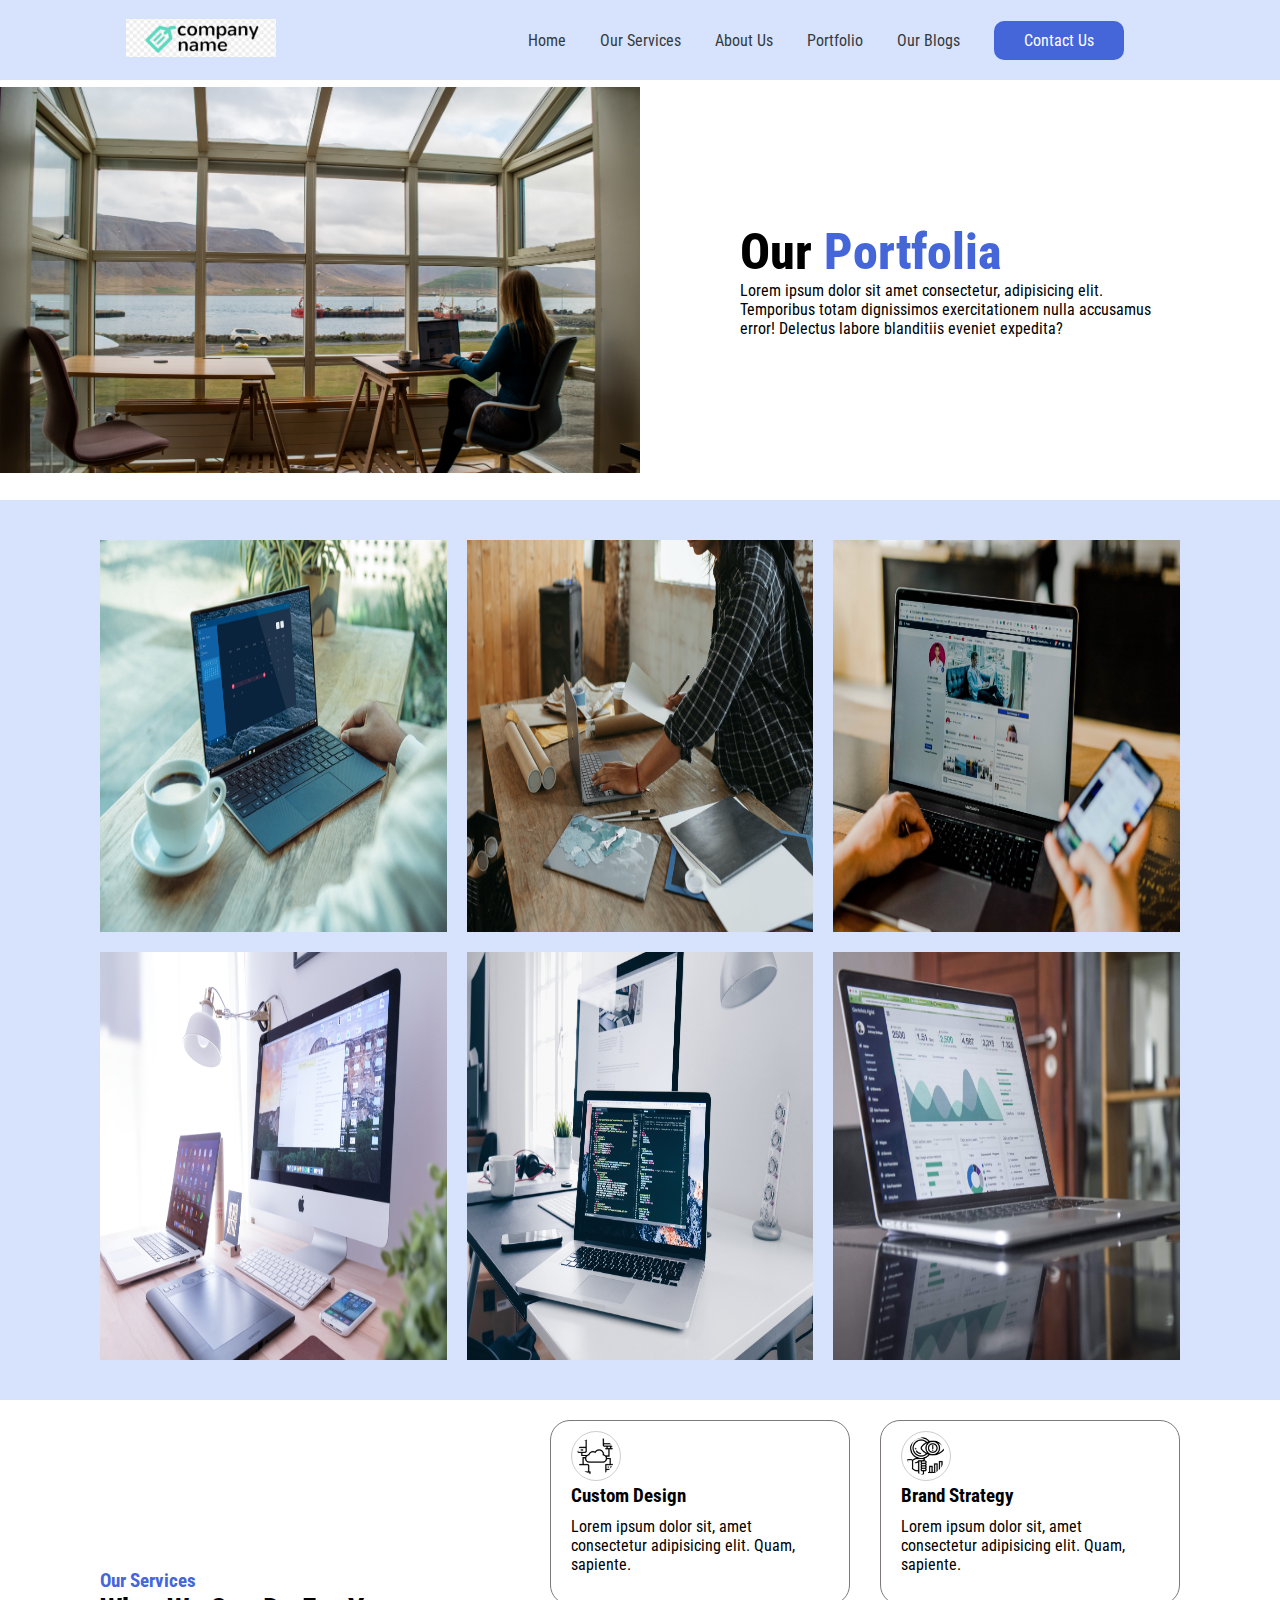
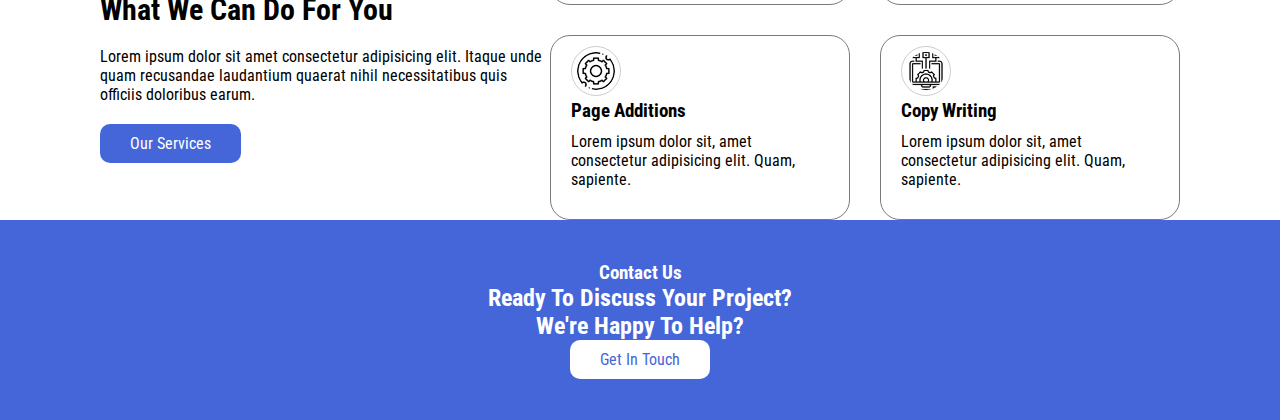
<file: index.html>
<!DOCTYPE html>
<html lang="en">
<head>
    <meta charset="UTF-8">
    <meta http-equiv="X-UA-Compatible" content="IE=edge">
    <meta name="viewport" content="width=device-width, initial-scale=1.0">
    <title>HomePage</title>
    <link rel="stylesheet" href="style.css">
</head>
<body>
    <!---------------------------Nav Bar--------------------------------------->
    <header>
        <nav>
            <div class="logo">
            <a href="index.html">
                <img src="images/logo1.png" alt="">
            </a>
        </div>
            <div class="nav-bar">
                <a href="index.html">Home</a>
                <a href="our_services.html" target="_blank">Our Services</a>
                <a href="about_us.html" target="_blank">About Us</a>
                <a href="#">Portfolio</a>
                <a href="blogs.html" target="_blank">Our Blogs</a>
                <a href="#" id="button">Contact Us</a>
            </div>
        </nav>
    </header>
    <!----------------------------------Main Section---------------------------->
    <section class="main-section">
        <div class="section-first">
            <div class="left-side">
                <img src="images/section.jpg" alt="">
            </div>
            <div class="right-side">
                <h1>Our <span style="color:#4566D9;">Portfolia</span></h1>
                <p>Lorem ipsum dolor sit amet consectetur, adipisicing elit. Temporibus totam dignissimos exercitationem nulla accusamus error! Delectus labore blanditiis eveniet expedita?</p>
            </div>
        </div>
        <div class="section-second"></div>
    </section>
    <div class="gallary">
        <div class="im1">
            <img src="images/im1.jpg" alt="">
        </div>
        <div class="im1">
            <img src="images/im2.jpg" alt="">
        </div>
        <div class="im1">
            <img src="images/im3.jpg" alt="">
        </div>
        <div class="im1">
            <img src="images/im4.jpg" alt="">
        </div>
        <div class="im1">
            <img src="images/im5.jpg" alt="">
        </div>
        <div class="im1">
            <img src="images/im6.jpg" alt="">
        </div>
    </div>
    <!------------------------------------Services----------------------------------------->
    <div class="main-service">
        <div class="left-service">
            <h3>Our Services</h3>
            <h2>What We Can Do For You</h2>
            <p>Lorem ipsum dolor sit amet consectetur adipisicing elit. 
                Itaque unde quam recusandae laudantium quaerat nihil necessitatibus
                 quis officiis doloribus earum.
            </p>
            <a href="#" id="button" class="button2">Our Services</a>
        </div>
        <div class="right-service">
            <div class="one_part">
                <img src="images/icon1.png" alt="">
                <h3>Custom Design</h3>
                <p>Lorem ipsum dolor sit, amet consectetur adipisicing elit. Quam, sapiente.</p>
            </div>
            <div class="one_part">
                <img src="images/icon2.png" alt="">
                <h3>Brand Strategy</h3>
                <p>Lorem ipsum dolor sit, amet consectetur adipisicing elit. Quam, sapiente.</p>
            </div>
            <div class="one_part">
                <img src="images/icon3.png" alt="">
                <h3>Page Additions</h3>
                <p>Lorem ipsum dolor sit, amet consectetur adipisicing elit. Quam, sapiente.</p>
            </div>
            <div class="one_part">
                <img src="images/icon4.png" alt="">
                <h3>Copy Writing</h3>
                <p>Lorem ipsum dolor sit, amet consectetur adipisicing elit. Quam, sapiente.</p>
            </div>
        </div>
    </div>
    <div class="main_last_part">
        <div class="last_part">
            <h3>Contact Us</h3>
            <h2>Ready To Discuss Your Project?</h2>
            <h2>We're Happy To Help?</h2>
            <a href="#" id="button" class="button3" style="background-color:#ffffff ; color: #4566D9;">Get In Touch</a>
        </div>
    </div>
</body>
</html>
</file>
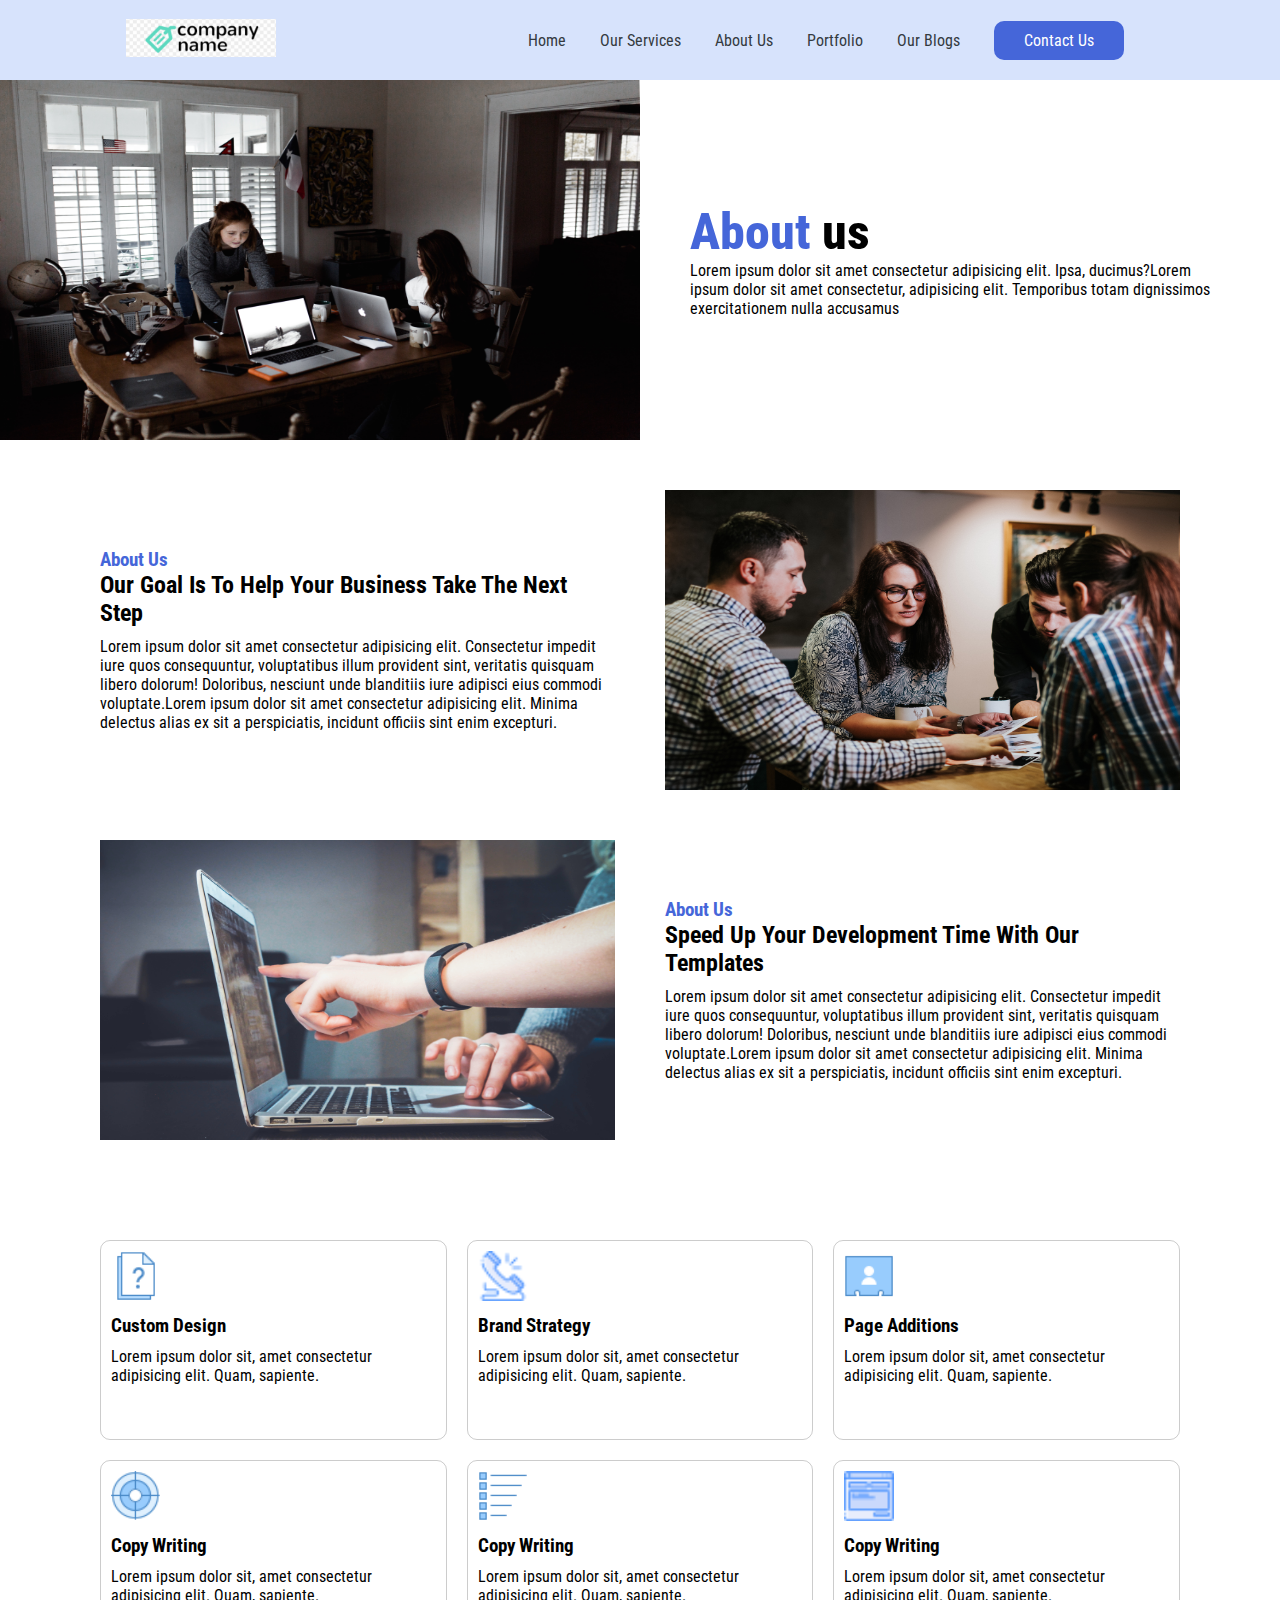
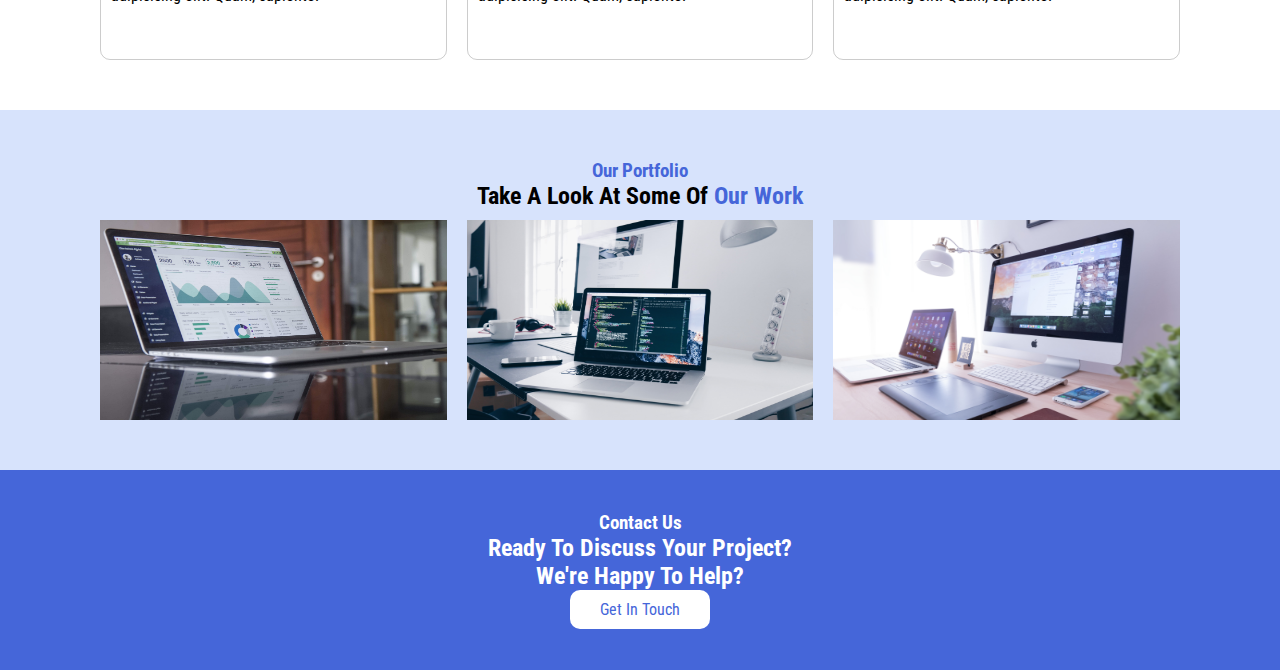
<file: about_us.html>
<!DOCTYPE html>
<html lang="en">
<head>
    <meta charset="UTF-8">
    <meta http-equiv="X-UA-Compatible" content="IE=edge">
    <meta name="viewport" content="width=device-width, initial-scale=1.0">
    <title>About Us</title>
    <link rel="stylesheet" href="style.css">
<body>
        <!---------------------------Nav Bar--------------------------------------->
        <header>
            <nav>
                <div class="logo">
                <a href="index.html">
                    <img src="images/logo1.png" alt="">
                </a>
            </div>
                <div class="nav-bar">
                    <a href="index.html">Home</a>
                    <a href="our_services.html" target="_blank">Our Services</a>
                    <a href="about_us.html" target="_blank">About Us</a>
                    <a href="#">Portfolio</a>
                    <a href="blogs.html" target="_blank">Our Blogs</a>
                    <a href="#" id="button">Contact Us</a>
                </div>
            </nav>
        </header>
        <!----------------------------------Main Section---------------------------->
    <main>
     
        <div class="main_left">
            <img src="images/main.jpg" alt="" class="main_post">
        </div>
        <div class="main_right">
            <h1 style="color:#4566D9;">About <span style="color: black;" >us</span></h1>
            <p>Lorem ipsum dolor sit amet consectetur adipisicing elit. Ipsa, ducimus?Lorem ipsum dolor sit amet consectetur, adipisicing elit. Temporibus totam dignissimos exercitationem nulla accusamus </p>
        </div>
    </main>
    <div class="main_part">
        <div class="about_main_part">
            <div class="about_four">
                <h3 style="color:#4566D9;">About Us</h3>
                <h2>Our Goal Is To Help Your Business Take The Next Step</h2>
                <p>Lorem ipsum dolor sit amet consectetur adipisicing elit. Consectetur impedit iure quos consequuntur, voluptatibus illum provident sint, veritatis quisquam libero dolorum! Doloribus, nesciunt unde blanditiis iure adipisci eius commodi voluptate.Lorem ipsum dolor sit amet consectetur adipisicing elit. Minima delectus alias ex sit a perspiciatis, incidunt officiis sint enim excepturi.</p>
            </div>
            <div>
                <img src="images/grid_part1.jpg" alt="">
            </div>
            <div>
                <img src="images/grid_part2.jpg" alt="">
            </div>
            <div class="about_four">
                <h3 style="color:#4566D9;">About Us</h3>
                <h2>Speed Up Your Development Time With Our Templates</h2>
                <p>Lorem ipsum dolor sit amet consectetur adipisicing elit. Consectetur impedit iure quos consequuntur, voluptatibus illum provident sint, veritatis quisquam libero dolorum! Doloribus, nesciunt unde blanditiis iure adipisci eius commodi voluptate.Lorem ipsum dolor sit amet consectetur adipisicing elit. Minima delectus alias ex sit a perspiciatis, incidunt officiis sint enim excepturi.</p>
            </div>
        </div> 
    </div>
    <div class="about_main_second_part">
        <div class="about_second_part">
            <div>
                <img src="images/icon5.png" alt="" class="i1">
                <h3>Custom Design</h3>
                <p>Lorem ipsum dolor sit, amet consectetur adipisicing elit. Quam, sapiente.</p>
            </div>
            <div>
                <img src="images/phone.png" alt=""  class="i1">
                <h3>Brand Strategy</h3>
                <p>Lorem ipsum dolor sit, amet consectetur adipisicing elit. Quam, sapiente.</p>
            </div>
            <div>
                <img src="images/icon7.png" alt=""  class="i1">
                <h3>Page Additions</h3>
                <p>Lorem ipsum dolor sit, amet consectetur adipisicing elit. Quam, sapiente.</p>
            </div>
            <div>
                <img src="images/icon6.png" alt=""  class="i1">
                <h3>Copy Writing</h3>
                <p>Lorem ipsum dolor sit, amet consectetur adipisicing elit. Quam, sapiente.</p>
            </div>
            <div>
                <img src="images/icon8.png" alt=""  class="i1">
                <h3>Copy Writing</h3>
                <p>Lorem ipsum dolor sit, amet consectetur adipisicing elit. Quam, sapiente.</p>
            </div>
            <div>
                <img src="images/icon9.png" alt=""  class="i1">
                <h3>Copy Writing</h3>
                <p>Lorem ipsum dolor sit, amet consectetur adipisicing elit. Quam, sapiente.</p>
            </div>
        </div>   
    </div>
    <div class="about_third_part">
        <div class="third_one">
            <h3>Our Portfolio</h3>
            <h2>Take A Look At Some Of <span style="color:#4566D9;"> Our Work</span></h2>
        </div>
        <div class="third_secind">
            <img src="images/im6.jpg" alt="">
            <img src="images/im5.jpg" alt="">
            <img src="images/im4.jpg" alt="">
        </div>
    </div>
    <div class="main_last_part">
        <div class="last_part">
            <h3>Contact Us</h3>
            <h2>Ready To Discuss Your Project?</h2>
            <h2>We're Happy To Help?</h2>
            <a href="#" id="button" class="button3" style="background-color:#ffffff ; color: #4566D9;">Get In Touch</a>
        </div>
    </div>
</body>
</html>
</file>
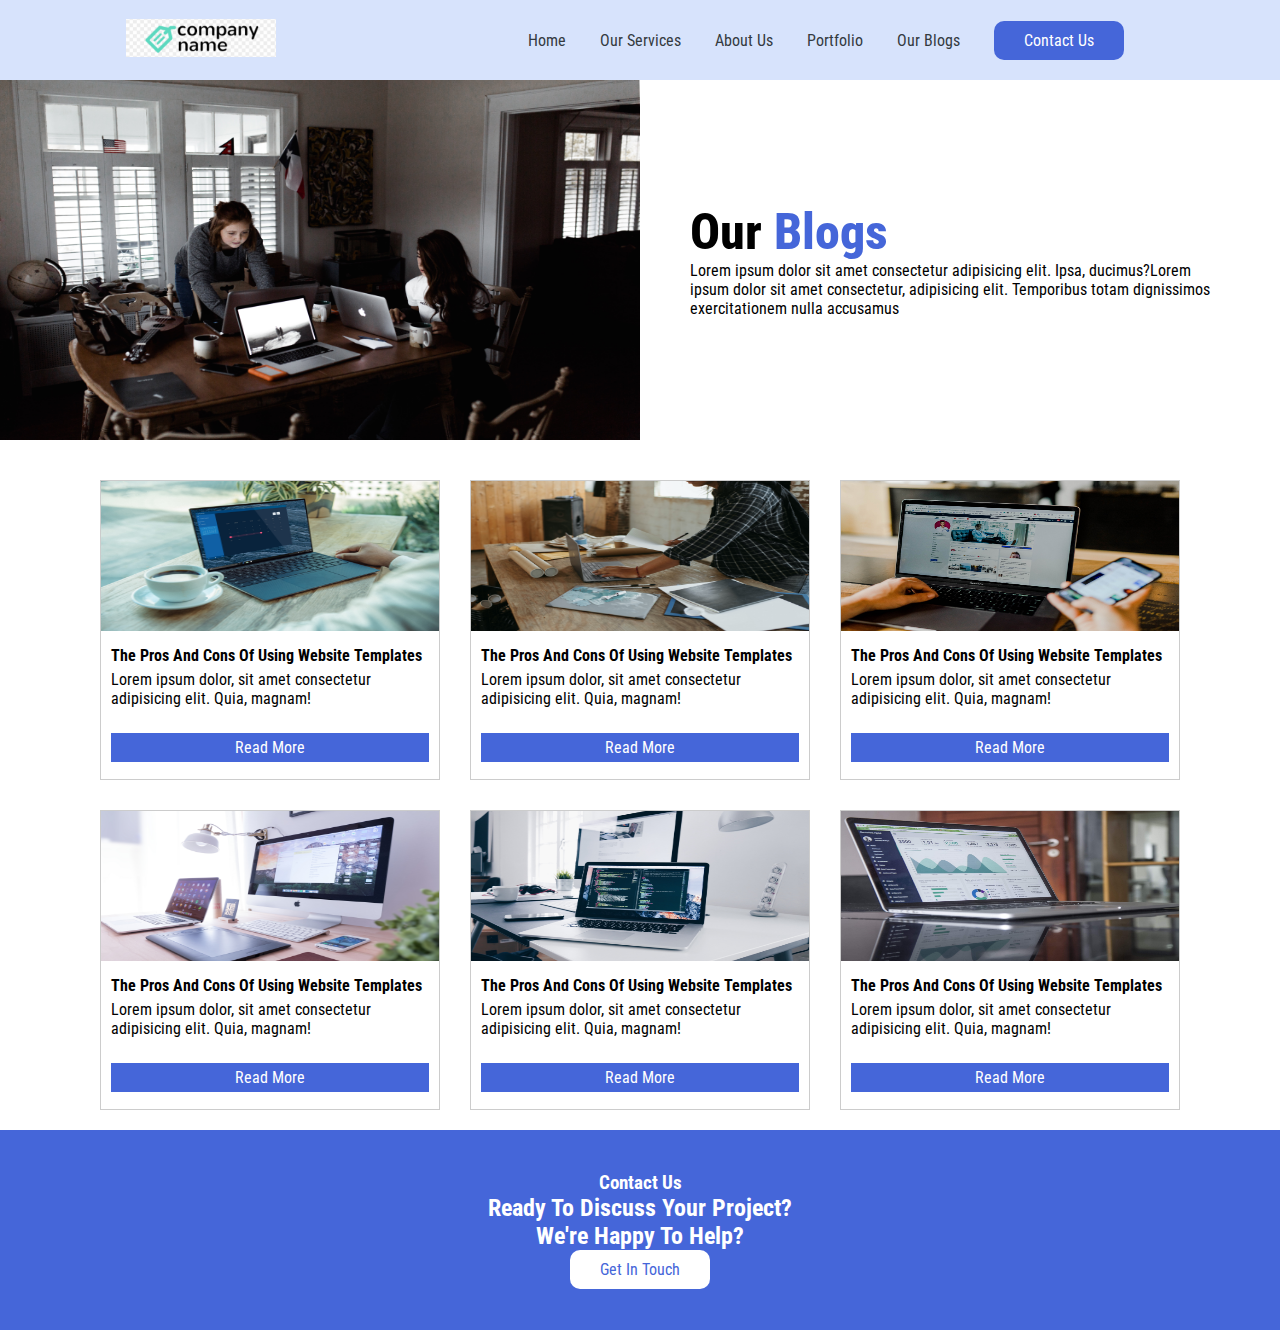
<file: blogs.html>
<!DOCTYPE html>
<html lang="en">
<head>
    <meta charset="UTF-8">
    <meta http-equiv="X-UA-Compatible" content="IE=edge">
    <meta name="viewport" content="width=device-width, initial-scale=1.0">
    <title>Blogs</title>
    <link rel="stylesheet" href="style.css">
</head>
<body>
     <!---------------------------Nav Bar--------------------------------------->
     <header>
        <nav>
            <div class="logo">
            <a href="index.html">
                <img src="images/logo1.png" alt="">
            </a>
        </div>
            <div class="nav-bar">
                <a href="index.html">Home</a>
                <a href="our_services.html" target="_blank">Our Services</a>
                <a href="about_us.html" target="_blank">About Us</a>
                <a href="#">Portfolio</a>
                <a href="blogs.html" target="_blank">Our Blogs</a>
                <a href="#" id="button">Contact Us</a>
            </div>
        </nav>
    </header>
    <!----------------------------------Main Section---------------------------->
    <main>
        <div class="main_left">
            <img src="images/main.jpg" alt="" class="main_post">
        </div>
        <div class="main_right">
            <h1>Our <span style="color:#4566D9;">Blogs</span></h1>
            <p>Lorem ipsum dolor sit amet consectetur adipisicing elit. Ipsa, ducimus?Lorem ipsum dolor sit amet consectetur, adipisicing elit. Temporibus totam dignissimos exercitationem nulla accusamus </p>
        </div>
    </main>
    <div class="blog_main_part">
        <div class="gallary1">
            <div class="blog_1">
                <div class="blog_img">
                    <img src="images/im1.jpg" alt="">
                </div>
                <div class="content_part">
                    <h4>The Pros And Cons Of Using Website Templates</h4>
                    <p>Lorem ipsum dolor, sit amet consectetur adipisicing elit. Quia, magnam!</p>
                    <a href="#" id="blog_btn">Read More</a>
                </div>
            </div>
            <div class="blog_1">
                <div class="blog_img">
                    <img src="images/im2.jpg" alt="">
                </div>
                <div class="content_part">
                    <h4>The Pros And Cons Of Using Website Templates</h4>
                    <p>Lorem ipsum dolor, sit amet consectetur adipisicing elit. Quia, magnam!</p>
                    <a href="#" id="blog_btn">Read More</a>
                </div>
            </div>
            <div class="blog_1">
                <div class="blog_img">
                    <img src="images/im3.jpg" alt="">
                </div>
                <div class="content_part">
                    <h4>The Pros And Cons Of Using Website Templates</h4>
                    <p>Lorem ipsum dolor, sit amet consectetur adipisicing elit. Quia, magnam!</p>
                    <a href="#" id="blog_btn">Read More</a>
                </div>
            </div>
            <div class="blog_1">
                <div class="blog_img">
                    <img src="images/im4.jpg" alt="">
                </div>
                <div class="content_part">
                    <h4>The Pros And Cons Of Using Website Templates</h4>
                    <p>Lorem ipsum dolor, sit amet consectetur adipisicing elit. Quia, magnam!</p>
                    <a href="#" id="blog_btn">Read More</a>
                </div>
            </div>
            <div class="blog_1">
                <div class="blog_img">
                    <img src="images/im5.jpg" alt="">
                </div>
                <div class="content_part">
                    <h4>The Pros And Cons Of Using Website Templates</h4>
                    <p>Lorem ipsum dolor, sit amet consectetur adipisicing elit. Quia, magnam!</p>
                    <a href="#" id="blog_btn">Read More</a>
                </div>
            </div>
            <div class="blog_1">
                <div class="blog_img">
                    <img src="images/im6.jpg" alt="">
                </div>
                <div class="content_part">
                    <h4>The Pros And Cons Of Using Website Templates</h4>
                    <p>Lorem ipsum dolor, sit amet consectetur adipisicing elit. Quia, magnam!</p>
                    <a href="#" id="blog_btn">Read More</a>
                </div>
            </div>
            <!--<div class="im1">
                <img src="images/im2.jpg" alt="">
            </div>
            <div class="im1">
                <img src="images/im3.jpg" alt="">
            </div>
            <div class="im1">
                <img src="images/im4.jpg" alt="">
            </div>
            <div class="im1">
                <img src="images/im5.jpg" alt="">
            </div>
            <div class="im1">
                <img src="images/im6.jpg" alt="">
            </div>-->
        </div>
    </div>
    <div class="main_last_part">
        <div class="last_part">
            <h3>Contact Us</h3>
            <h2>Ready To Discuss Your Project?</h2>
            <h2>We're Happy To Help?</h2>
            <a href="#" id="button" class="button3" style="background-color:#ffffff ; color: #4566D9;">Get In Touch</a>
        </div>
    </div>
</body>
</html>
</file>
<file: style.css>
@import url('https://fonts.googleapis.com/css2?family=Roboto+Condensed:wght@400;700&display=swap');
*
{
    padding: 0;
    margin: 0;
    box-sizing: border-box;
    font-family: 'Roboto Condensed', sans-serif;
}
body
{
    --background-color:#d7e3fc;
    --primary-background:#4566D9;
    
}
a
{
    text-decoration: none;
    color: #343a40;
}
li{
    list-style: none;
   
}
#button
{
    display: inline-block;
    background-color: var(--primary-background);
    padding: 10px 30px;
    border-radius: 10px;
    color: #ffffff;
   
}

nav
{
    width: 100%;
    height: 80px;
    background-color: var(--background-color);
    display: flex;
    flex-wrap: wrap;
    justify-content: space-around;
    align-items: center;
}
header nav img
{
    width:150px;
    height: auto;
}
.nav-bar a
{
    margin-right: 30px;
}
/*.main-section
{
    width: 100%;
    height: 100vh;
}*/
/*-----------------------all page top part-------------------------------------*/
main
{
    width: 100%;
    height: 40vh;
    display: grid;
    grid-template-columns: 1fr 1fr;
    grid-template-rows: 40vh;
}
main .main_right
{
    align-self:center;
    justify-self:center;
    padding: 0 50px;
}
main .left_main .main_post
{
    width: 100%;
    height: 100%;
    
}
/*-----------------------End of all page top part-------------------------------------*/
.section-first
{
    width: 100%;
    height: 400px;
    display: flex;
   justify-content: center;
   align-items: center;
}
.section-first .left-side
{
    width: 50%;
}
.section-first .right-side 
{
    width: 50%;
    padding: 0 100px;
}

.section-first .left-side img
{
    display: block;
    width: 100%;
    height: auto;
}
h1
{
    font-size: 50px;
    font-weight: 800;
}
/*---------------------Gallary Part----------------------------*/
.gallary
{
    background-color: var(--background-color);
    padding: 40px 100px;
    margin: 20px 0;
    width: 100%;
    height: 100vh;
    display: grid;
    grid-template-columns: 1fr 1fr 1fr;
    gap: 20px;
    
}
.im1 img
{
    width: 100%;
    height: 100%;
}
/*------------------Services---------------------------*/
.main-service
{
    width: 100%;
    height:400px;
    padding:0  100px;
    display:flex;
    justify-content: flex-start;
   /* align-items: center;*/

}
.main-service .left-service
{
    width: 70%;
   /* background-color: #d7e3fc;*/
    padding-top: 150px;
}
.main-service .left-service h3
{
    color: var(--primary-background);
}
.main-service .left-service h2
{
    font-size: 30px;
    font-weight: 700;
    margin-bottom: 20px;
}
.main-service .left-service p
{
   margin-bottom: 20px;
}
.right-service
{
    display: grid;
    grid-template-columns: 1fr 1fr;
    grid-template-rows: 1fr 1fr;
    justify-content: start;
    gap: 30px;
}
.right-service >.one_part
{
    border: 1px solid rgb(126, 121, 121);
    padding: 10px 20px;
    border-radius: 20px;
    background-color:1px 5px 10px 12px black;
    
}
.main-service .right-service .one_part img
{
    width: 50px;
    height: 50px;
    border: 1px solid rgba(0,0,0,0.2);
    padding: 5px;
    border-radius: 50px;
    background-color:1px 1px 1px 2px black;
}
.main-service .right-service .one_part p{
    margin-top: 10px;
}
/*----------------------Main Last Part--------------------------*/
.main_last_part
{
   /* margin-top: 50px; */
    background-color: var(--primary-background);
    color: #ffffff;
}
.last_part
{
    width: 100%;
    height: 200px;
    display: flex;
    flex-direction: column;
    justify-content: center;
    align-items: center;
}
/*.main_last_part .last_part .button3
{
    color: var(--primary-background);
    background-color: #ffffff;
}/*---------------------------Our Services Page Design-------------------------------------*/
.main_service
{
    margin: 50px  100px;
}
img
{
    width: 100%;
    height: 100%;
}
.service_section
{
    width: 100%;
    display: grid;
    grid-template-columns: 1fr 1fr;
    grid-template-rows: 300px 300px 300px 300px;
    row-gap: 50px;
    column-gap: 30px;
    justify-content: center;
    align-content: center;
}
.service_section .grid_part h1
{
    font-size: 40px;
    font-weight: 800;
}
.service_section .grid_part h3
{
    color: var(--primary-background);
    margin-bottom: 10px;
}
.service_section .grid_part p
{
    line-height: 25px;
}
/*---------------------Gallary Part----------------------------*/
.service_last_part 
{
    padding: 40px 100px;
    background-color: var(--background-color);
}
.service_last_part .gallary
{
    
    width: 100%;
    height: auto;
    display: grid;
    grid-template-columns: 1fr 1fr 1fr;
    grid-template-rows:1fr 1fr;
    gap: 20px;
    
}
.service_last_part .im1 img
{
    width: 100%;
    height: 100%;
}
/*------------------------End of Gallary Par--------------------------------------*/
/*-------------------------Our Blog Page--------------------------------------------*/
.blog_main_part 
{
    padding: 40px 100px 20px 100px;
}
.blog_main_part .gallary1
{
    
    width: 100%;
    height: auto;
    display: grid;
    grid-template-columns: 1fr 1fr 1fr;
    grid-template-rows:300px 300px;
    gap: 30px;
    align-content: space-between;
}
.gallary1 .blog_1
{
    border: 0.2px solid rgba(0,0,0,0.2);
    
}
.gallary1 .blog_1 .content_part
{
   
    /*padding: 20px 15px 10px 15px;*/
    margin-top: 15px;
    margin-left: 10px;
    margin-right: 10px;
}

.blog_img
{
    height: 150px;
}
.content_part h4
{
    margin-bottom: 5px;
}
.blog_main_part .blog_1 img
{
    width: 100%;
    /*height: 100%;*/
}
.content_part #blog_btn
{
    background-color: var(--primary-background);
    display: block;
    padding: 5px;
    color: white;
    text-align: center;
    margin-top:25px;
}
/*------------------------End of Blog Page--------------------------------------*/
/*------------------------About Us Page-----------------------------------------*/
.main_part
{
    margin: 50px 100px;
}
.about_main_part
{
   
    width: 100%;
    display: grid;
    grid-template-columns: 1fr 1fr;
    grid-template-rows: 300px 300px;
    gap: 50px;
    
}
.about_main_part div p
{
    margin-top: 10px;
}
.about_main_part .about_four
{
    align-self: center;
    
}
.about_main_second_part
{
    width: 100%;
   
}
.about_second_part div .i1
{
    display: inline-block;
    width: 50px;
    height: 50px;
}


.about_second_part
{
    width:100%;
    height: auto;
    padding: 50px 100px;
    display: grid;
    grid-template-columns: 1fr 1fr 1fr;
    grid-template-rows: 200px 200px;
    gap: 20px;
   align-items: space-between;
}
.about_second_part>div
{
    border: 0.5px solid rgba(0,0,0,0.2);
    padding:10px;
    border-radius: 10px;
}
.about_second_part div h3
{
    margin: 10px 0;
}

.about_third_part
{
    background-color: var(--background-color);
    padding: 50px 100px;
}
.about_third_part .third_one
{
    text-align: center;
    margin-bottom: 10px;
}
.about_third_part .third_one h3
{
    color: var(--primary-background);
}
.third_secind
{
    display: grid;
    grid-template-columns: 1fr 1fr 1fr;
    grid-template-rows: 200px;
    gap:20px;
}
/*------------------------About Us Page-----------------------------------------*/
</file>
